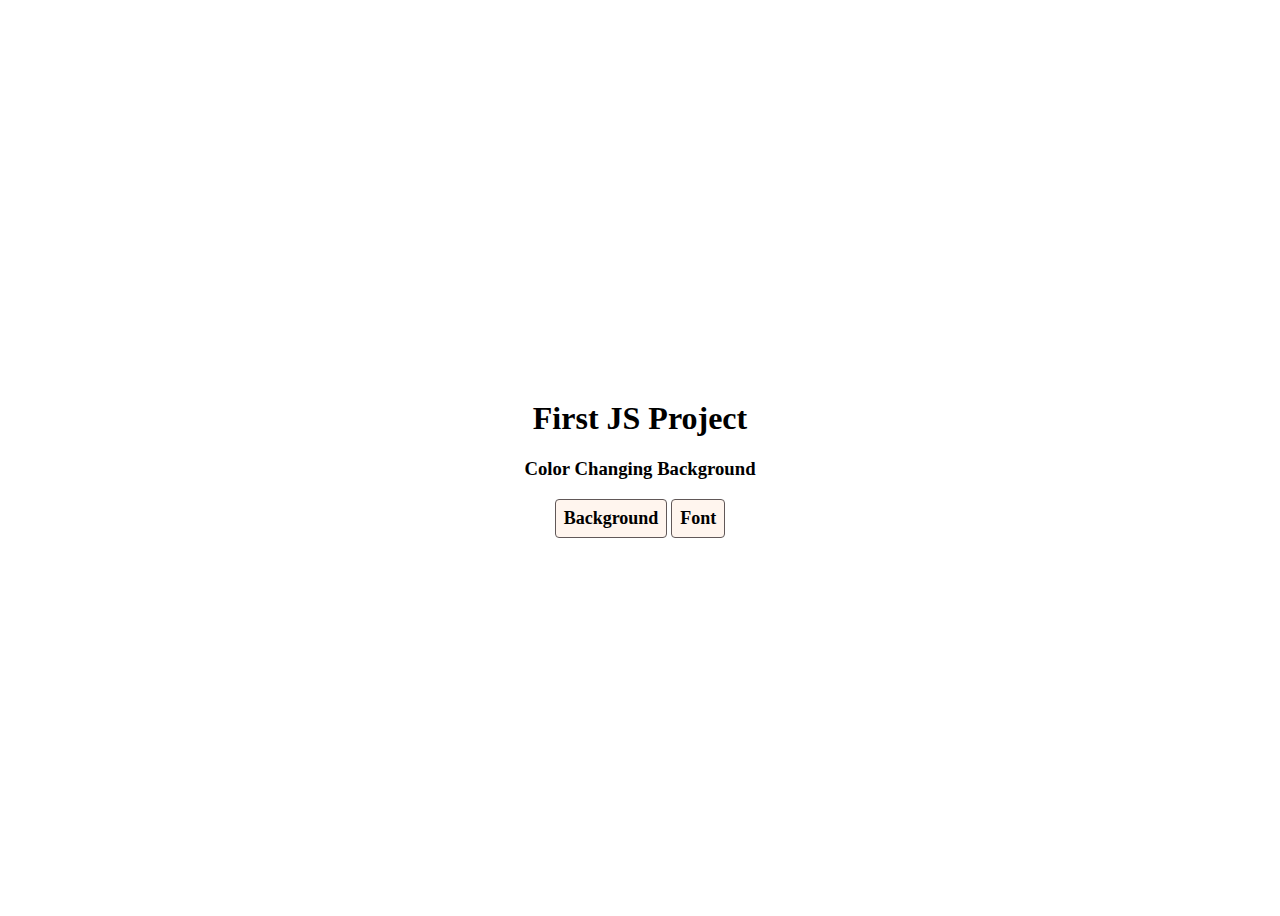
<file: bg color change/index.html>
<!DOCTYPE html>
<html lang="en">
<head>
    <meta charset="UTF-8">
    <meta name="viewport" content="width=device-width, initial-scale=1.0">
    <title>Color Changing project</title>
    <link rel="stylesheet" href="style.css">
</head>
<body>
    <div id="first-container">
        <h1>First JS Project </h1>
        <h3>Color Changing Background</h3>
        <div class="buttons">
            <button class="button1" onclick="changeBackground()">Background</button>
            <button class="button2" onclick="changeFont()">Font</button>
        </div>
        
    </div>


    <script src="script.js"></script>
</body>
</html>
</file>
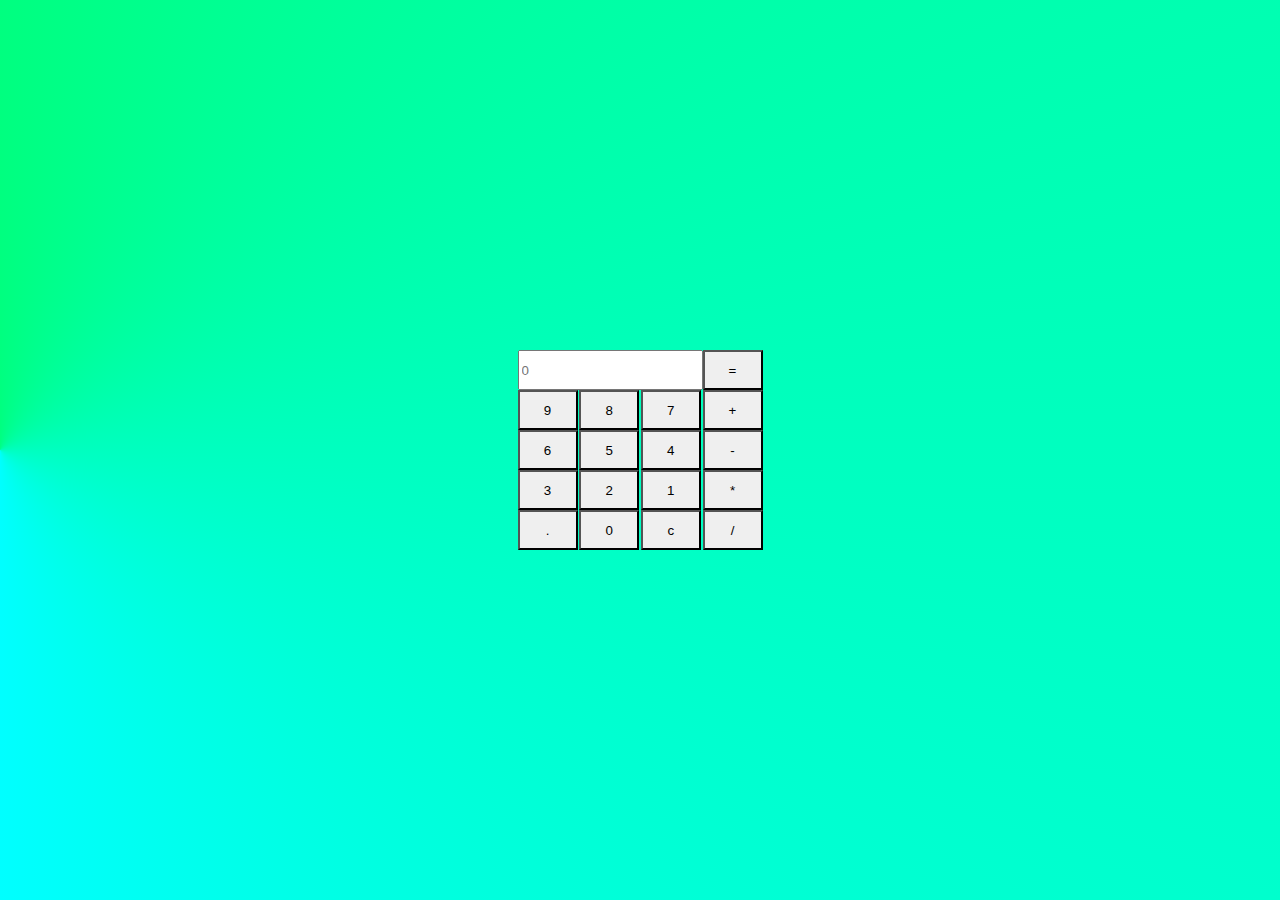
<file: calculator/index.html>
<!DOCTYPE html>
<html lang="en">
<head>
    <meta charset="UTF-8">
    <meta name="viewport" content="width=device-width, initial-scale=1.0">
    <title>calculator</title>
    <link rel="stylesheet" href="style.css">
</head>
<body>
    <div id="main-container">
        <div class="num">
            <input type="text" id="userInput" placeholder="0">
            <button class="btn nine" onclick="pass(9)">9</button>
            <button class="btn eight" onclick="pass(8)">8</button>
            <button class="btn seven" onclick="pass(7)">7</button>
            <button class="btn six" onclick="pass(6)">6</button>
            <button class="btn five" onclick="pass(5)">5</button>
            <button class="btn four" onclick="pass(4)">4</button>
            <button class="btn three" onclick="pass(3)">3</button>
            <button class="btn two" onclick="pass(2)">2</button>
            <button class="btn one" onclick="pass(1)">1</button>
            <button class="btn dot" onclick="pass('.')">.</button>
            <button class="btn zero" onclick="pass(0)">0</button>
            <button class="btn clear" onclick="erase()">c</button>
        </div>
        
        <div class="signs">
            <button class="btn equals" onclick="equal()">=</button>
            <button class="btn add" onclick="pass('+')">+</button>
            <button class="btn sub" onclick="pass('-')">-</button>
            <button class="btn mul" onclick="pass('*')">*</button>
            <button class="btn div" onclick="pass('/')">/</button>
            
        </div>
        
    </div>


    <script src="script.js"></script>
</body>
</html>
</file>
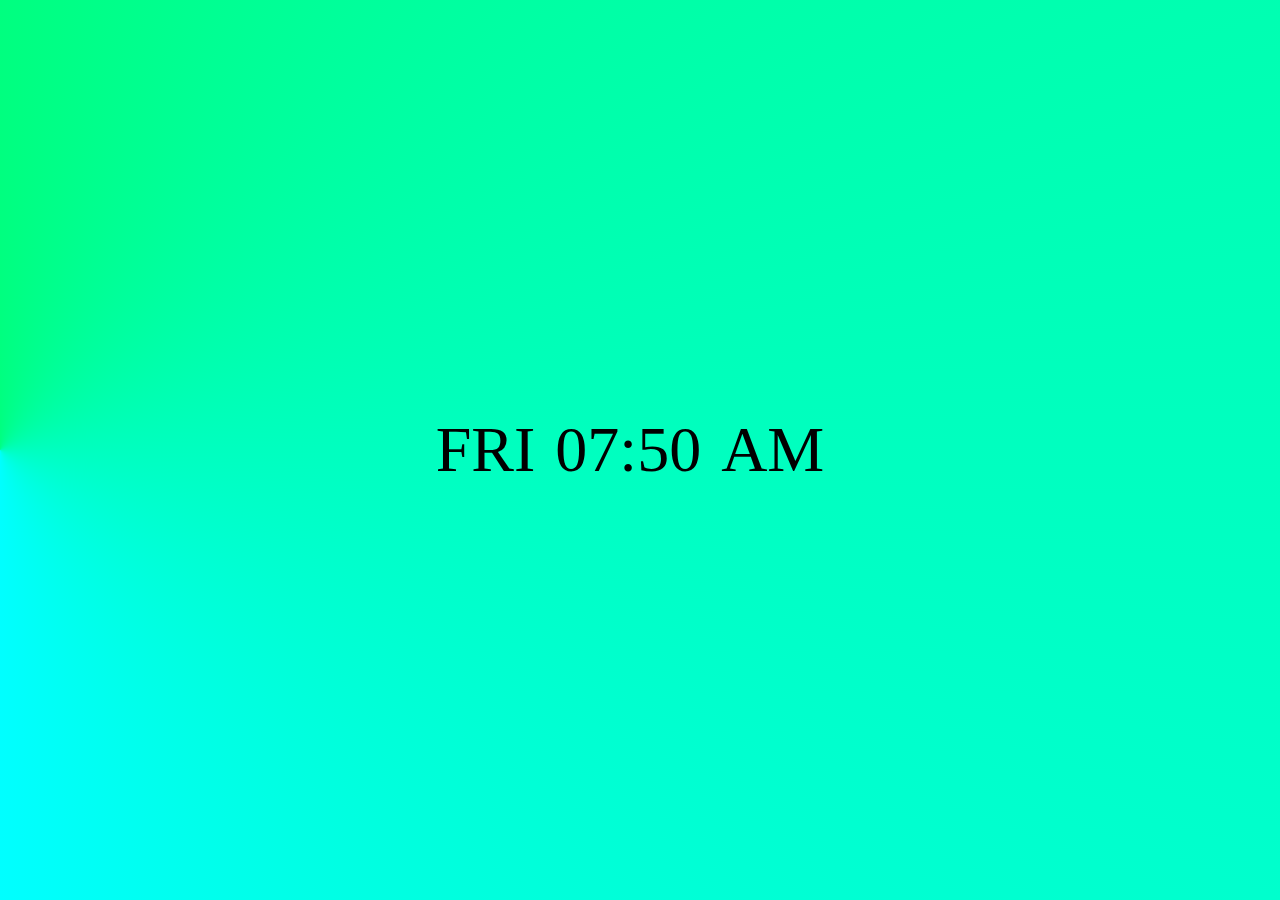
<file: Digital Clock/index.html>
<!DOCTYPE html>
<html lang="en">
<head>
    <meta charset="UTF-8">
    <meta name="viewport" content="width=device-width, initial-scale=1.0">
    <link rel="stylesheet" href="style.css">
    <title>Digital Clock</title>
</head>
<body>
    <div id="main-container">
        <p class="date">SUN</p>
        <p><span class="hour">01</span>:<span class="minute">10</span></p>
        <p class="mnm">AM</p>
    </div>

    <script src="script.js"></script>
</body>
</html>
</file>
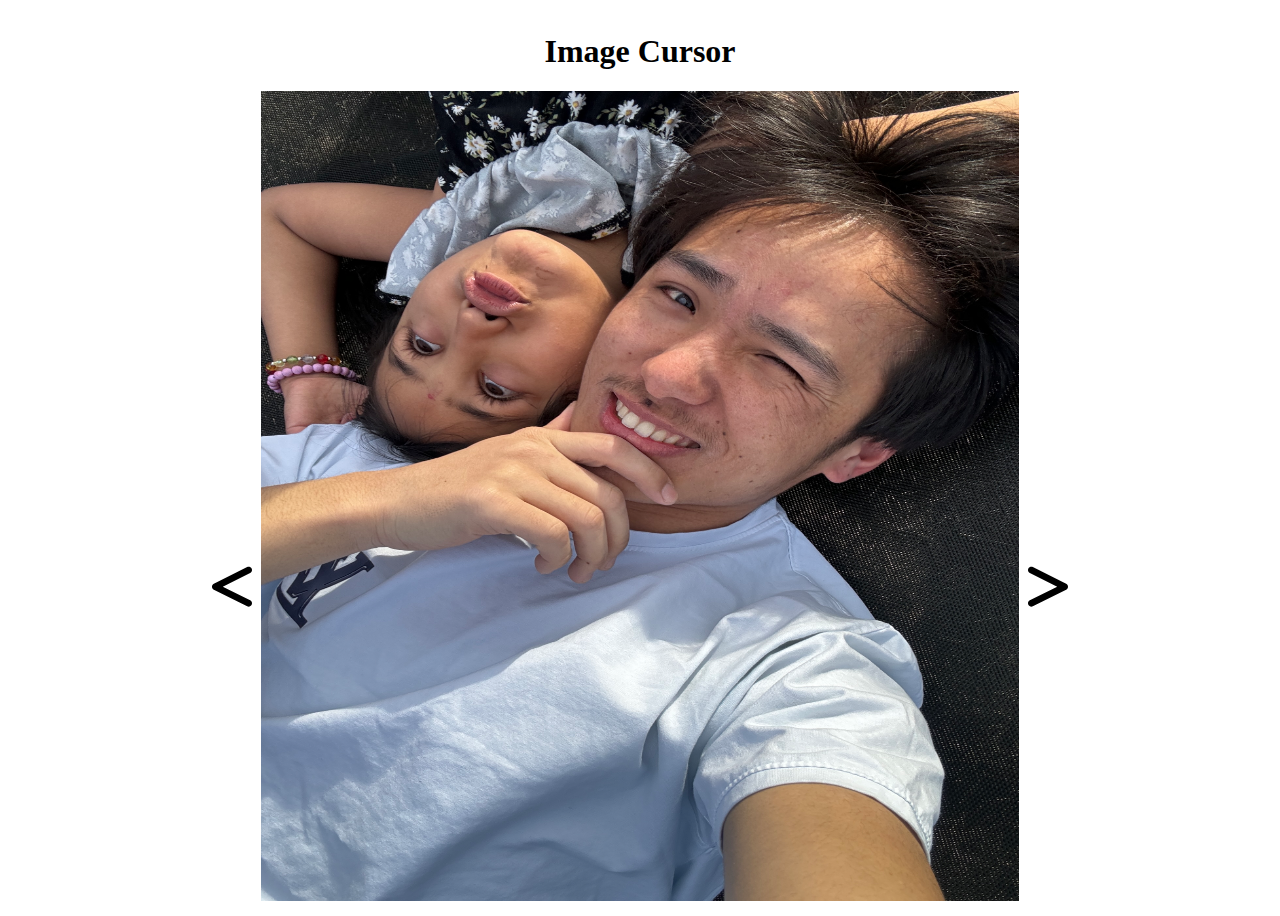
<file: image cursor/index.html>
<!DOCTYPE html>
<html lang="en">
<head>
    <meta charset="UTF-8">
    <meta name="viewport" content="width=device-width, initial-scale=1.0">
    <title>num counter</title>
    <link rel="stylesheet" href="style.css">
</head>
<body>
    
    <div id="image-cursor">
        <h1>Image Cursor</h1>
        <img src="images/img1.JPG" alt="" class="my-images" id="my-images">
        <svg xmlns="http://www.w3.org/2000/svg" viewBox="0 0 384 512" class="svg1" onclick="forwardInage()">
            <path d="M3.4 81.7c-7.9 15.8-1.5 35 14.3 42.9L280.5 256 17.7 387.4C1.9 395.3-4.5 414.5 3.4 430.3s27.1 22.2 42.9 14.3l320-160c10.8-5.4 17.7-16.5 17.7-28.6s-6.8-23.2-17.7-28.6l-320-160c-15.8-7.9-35-1.5-42.9 14.3z"/>
        </svg>
        <svg xmlns="http://www.w3.org/2000/svg" viewBox="0 0 384 512" class="svg2" onclick="backwardInage()">
            <path d="M380.6 81.7c7.9 15.8 1.5 35-14.3 42.9L103.6 256 366.3 387.4c15.8 7.9 22.2 27.1 14.3 42.9s-27.1 22.2-42.9 14.3l-320-160C6.8 279.2 0 268.1 0 256s6.8-23.2 17.7-28.6l320-160c15.8-7.9 35-1.5 42.9 14.3z"/>
        </svg>
    </div>
    

    <script src="script.js"></script>
</body>
</html>
</file>
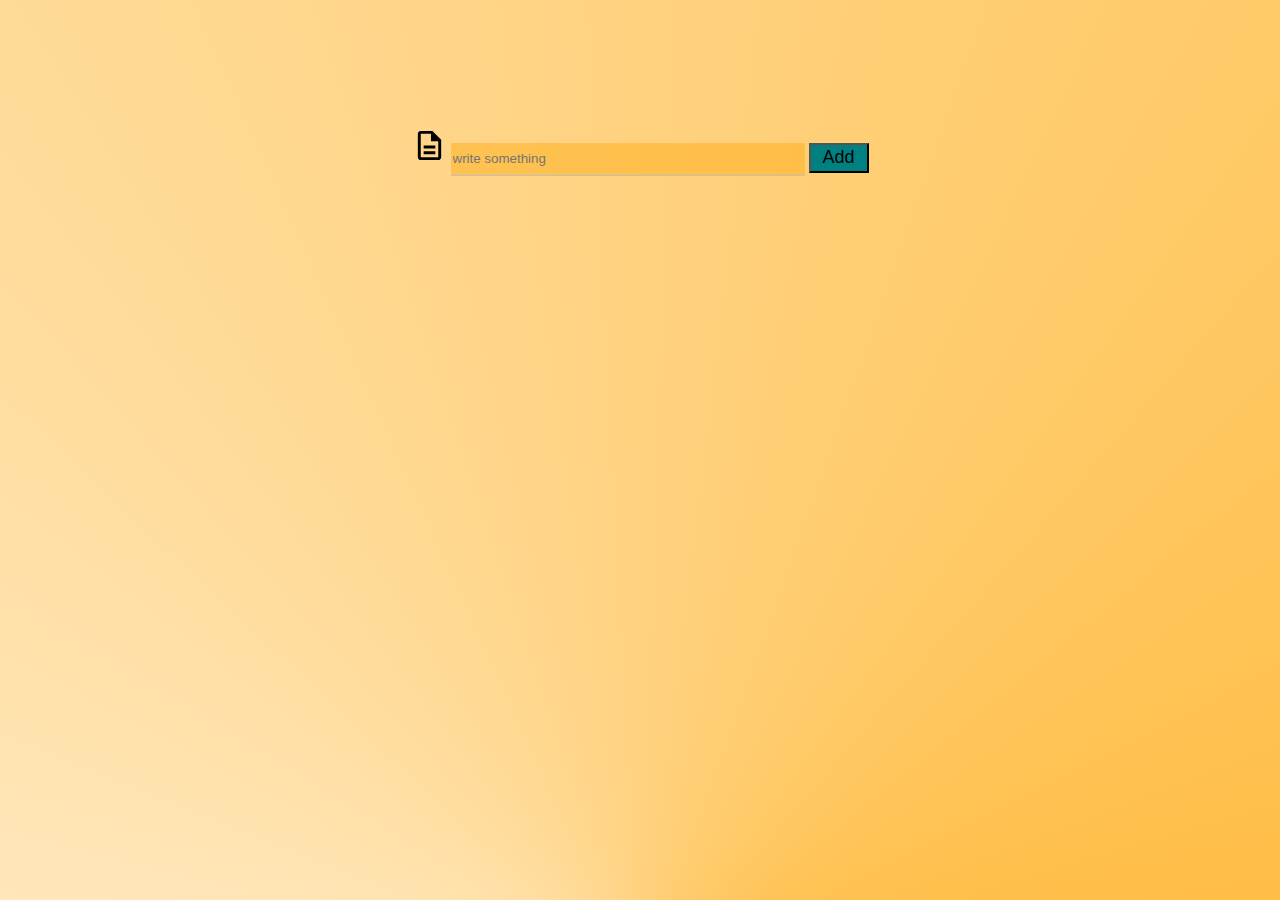
<file: note/index.html>
<!DOCTYPE html>
<html lang="en">
<head>
    <meta charset="UTF-8">
    <meta name="viewport" content="width=device-width, initial-scale=1.0">
    <link rel="stylesheet" href="style.css">
    <title>Note</title>
</head>
<body>
    
    <div id="first-content">
        <div class="note-heading">
            <svg xmlns="http://www.w3.org/2000/svg" height="24px" viewBox="0 -960 960 960" width="24px" fill="#000000"><path d="M320-240h320v-80H320v80Zm0-160h320v-80H320v80ZM240-80q-33 0-56.5-23.5T160-160v-640q0-33 23.5-56.5T240-880h320l240 240v480q0 33-23.5 56.5T720-80H240Zm280-520v-200H240v640h480v-440H520ZM240-800v200-200 640-640Z"/></svg>
            <input type="text" placeholder="write something" id="text">
            <button class="addButton" onclick="addNote()">Add</button>
        </div>
        <div class="notes-here">
            
        </div>

    </div>

    <script src="https://ajax.googleapis.com/ajax/libs/jquery/3.7.1/jquery.min.js"></script>
    <script src="script.js"></script>
</body>
</html>
</file>
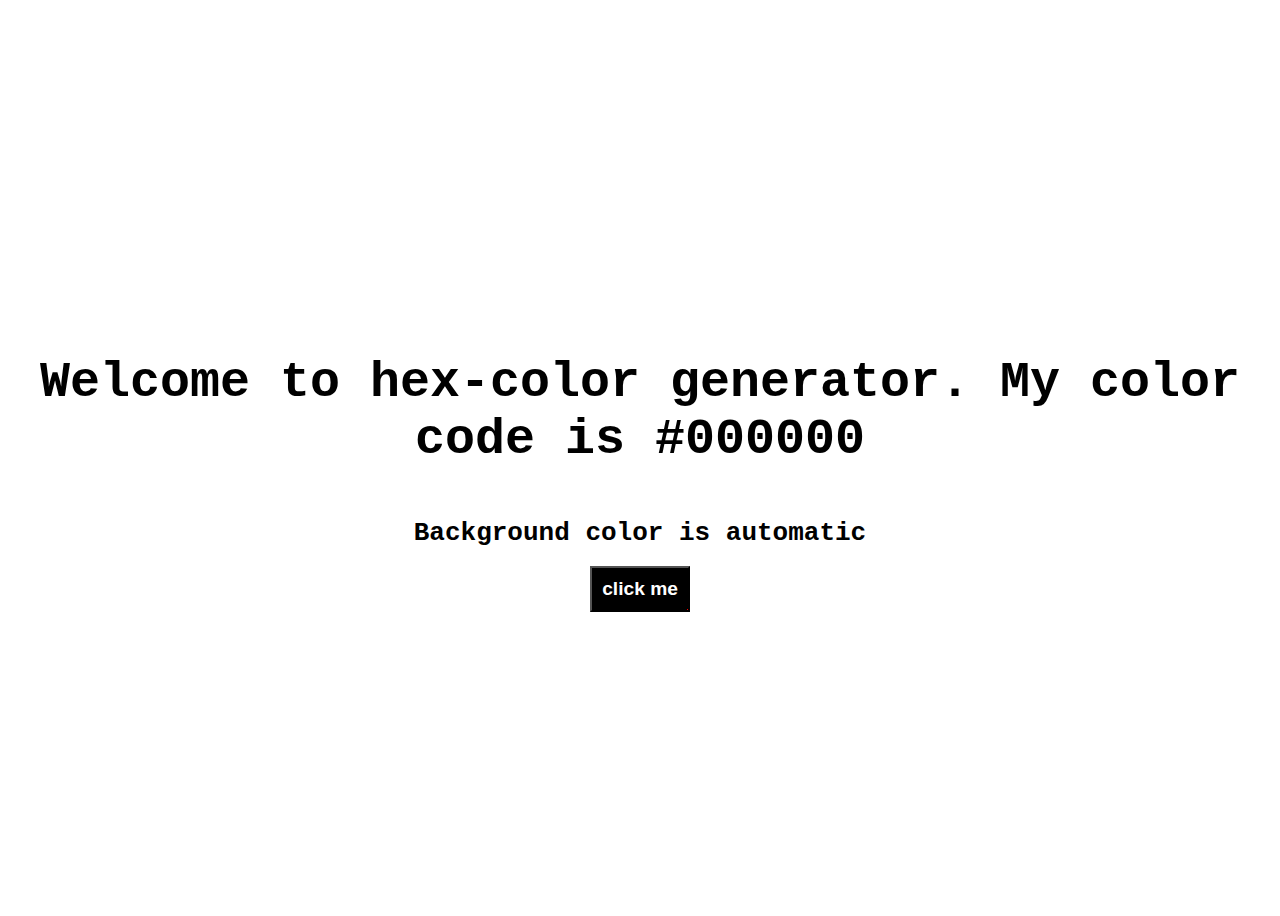
<file: random color generator/index.html>
<!DOCTYPE html>
<html lang="en">
<head>
    <meta charset="UTF-8">
    <meta name="viewport" content="width=device-width, initial-scale=1.0">
    <title>Random Hex color</title>
    <link rel="stylesheet" href="style.css">
</head>
<body>
    
    <div id="first-content">
        <p>Welcome to hex-color generator. My color code is #<span class="color-code">000000</span></p>
        <h1>Background color is automatic </h1>
        <button onclick="changeColor()">click me</button>
    </div>

    <script src="script.js"></script>
</body>
</html>
</file>
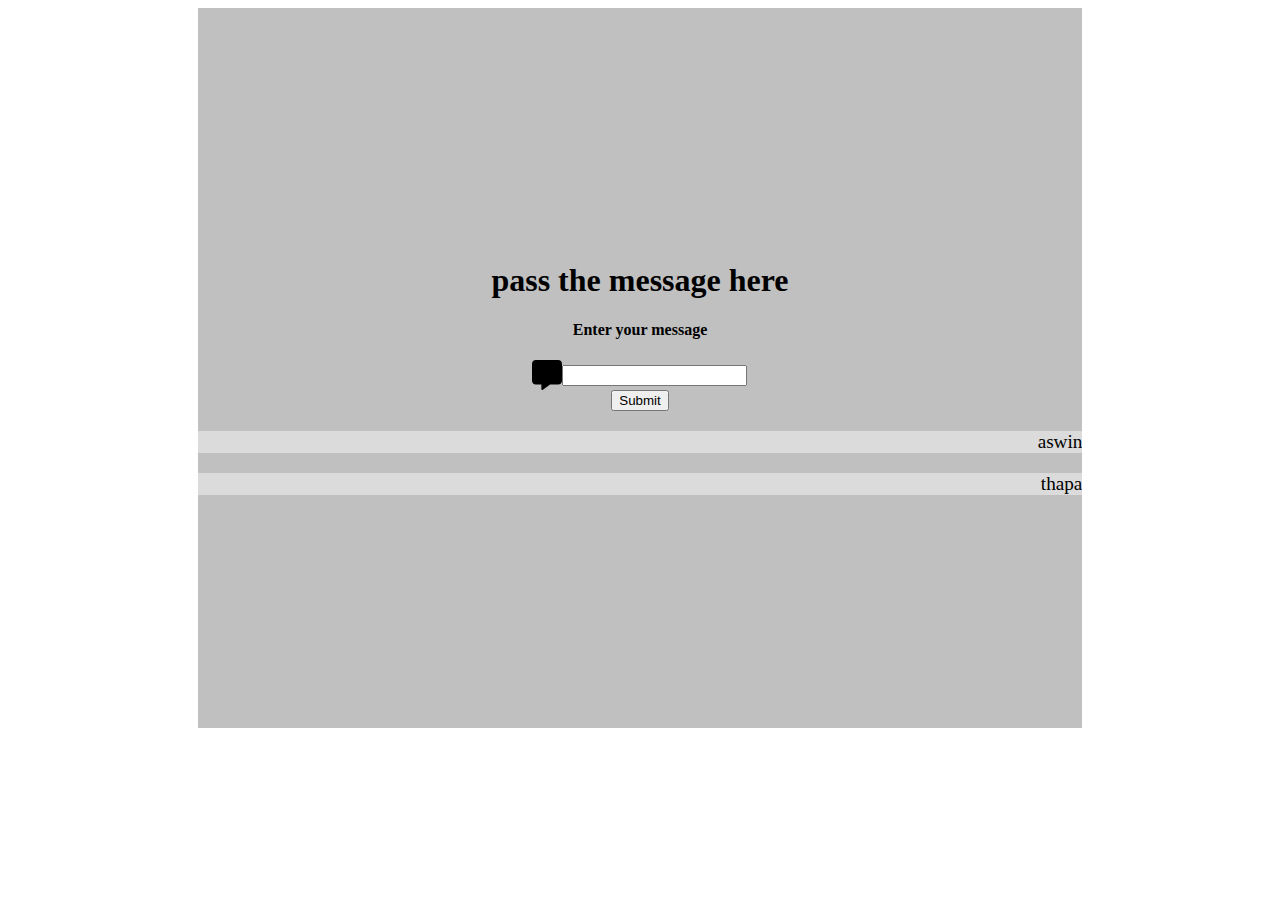
<file: text messageer/index.html>
<!DOCTYPE html>
<html lang="en">
<head>
    <meta charset="UTF-8">
    <meta name="viewport" content="width=device-width, initial-scale=1.0">
    <title>Messanger</title>
    <link rel="stylesheet" href="style.css">
</head>
<body>
    
    <div id="first-content">
        <h1>pass the message here</h1>
        <div class="message-content">
            <h4>Enter your message</h4>
            <div class="message-part">
                <svg xmlns="http://www.w3.org/2000/svg" viewBox="0 0 512 512"><!--!Font Awesome Free 6.7.2 by @fontawesome - https://fontawesome.com License - https://fontawesome.com/license/free Copyright 2025 Fonticons, Inc.--><path d="M64 0C28.7 0 0 28.7 0 64L0 352c0 35.3 28.7 64 64 64l96 0 0 80c0 6.1 3.4 11.6 8.8 14.3s11.9 2.1 16.8-1.5L309.3 416 448 416c35.3 0 64-28.7 64-64l0-288c0-35.3-28.7-64-64-64L64 0z"/></svg>
                <input type="text" name="text" id="text">
            </div>
            <button type="submit" onclick="addMessage()">Submit</button>
        </div>
        <div class="message-view">
            <li>aswin</li>
            <li>thapa</li>
        </div>
    </div>

    <script src="script.js"></script>
</body>
</html>
</file>
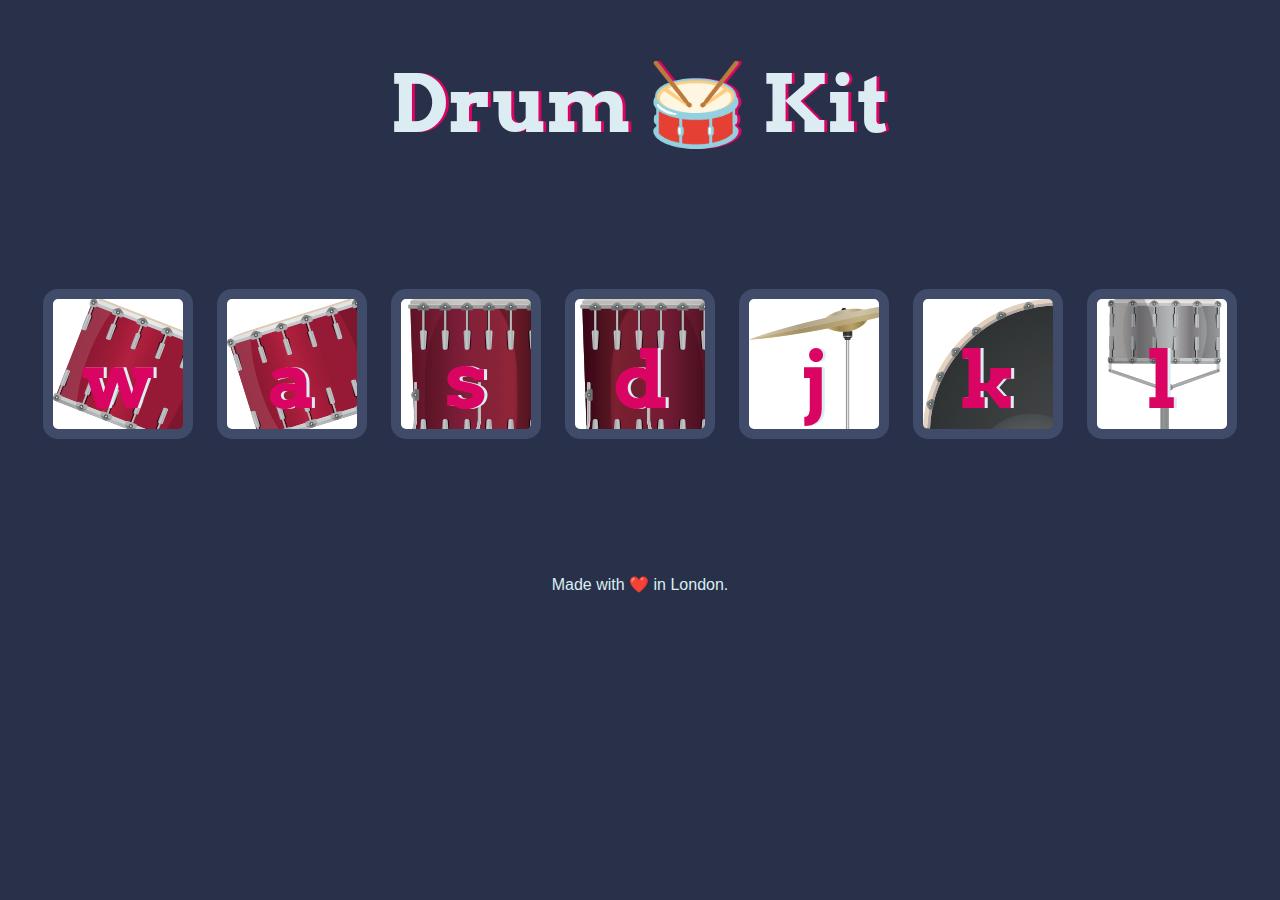
<file: Drum+Kit+Starting+Files/Drum Kit Starting Files/index.html>
<!DOCTYPE html>
<html lang="en" dir="ltr">

<head>
  <meta charset="utf-8">
  <title>Drum Kit</title>
  <link rel="stylesheet" href="styles.css">
  <link href="https://fonts.googleapis.com/css?family=Arvo" rel="stylesheet">
</head>

<body>

  <h1 id="title">Drum 🥁 Kit</h1>
  <div class="set">
    <button class="w drum">w</button>
    <button class="a drum">a</button>
    <button class="s drum">s</button>
    <button class="d drum">d</button>
    <button class="j drum">j</button>
    <button class="k drum">k</button>
    <button class="l drum">l</button>
  </div>


  <footer>
    Made with ❤️ in London.
  </footer>

  <script src="index.js"></script>
</body>

</html>
</file>
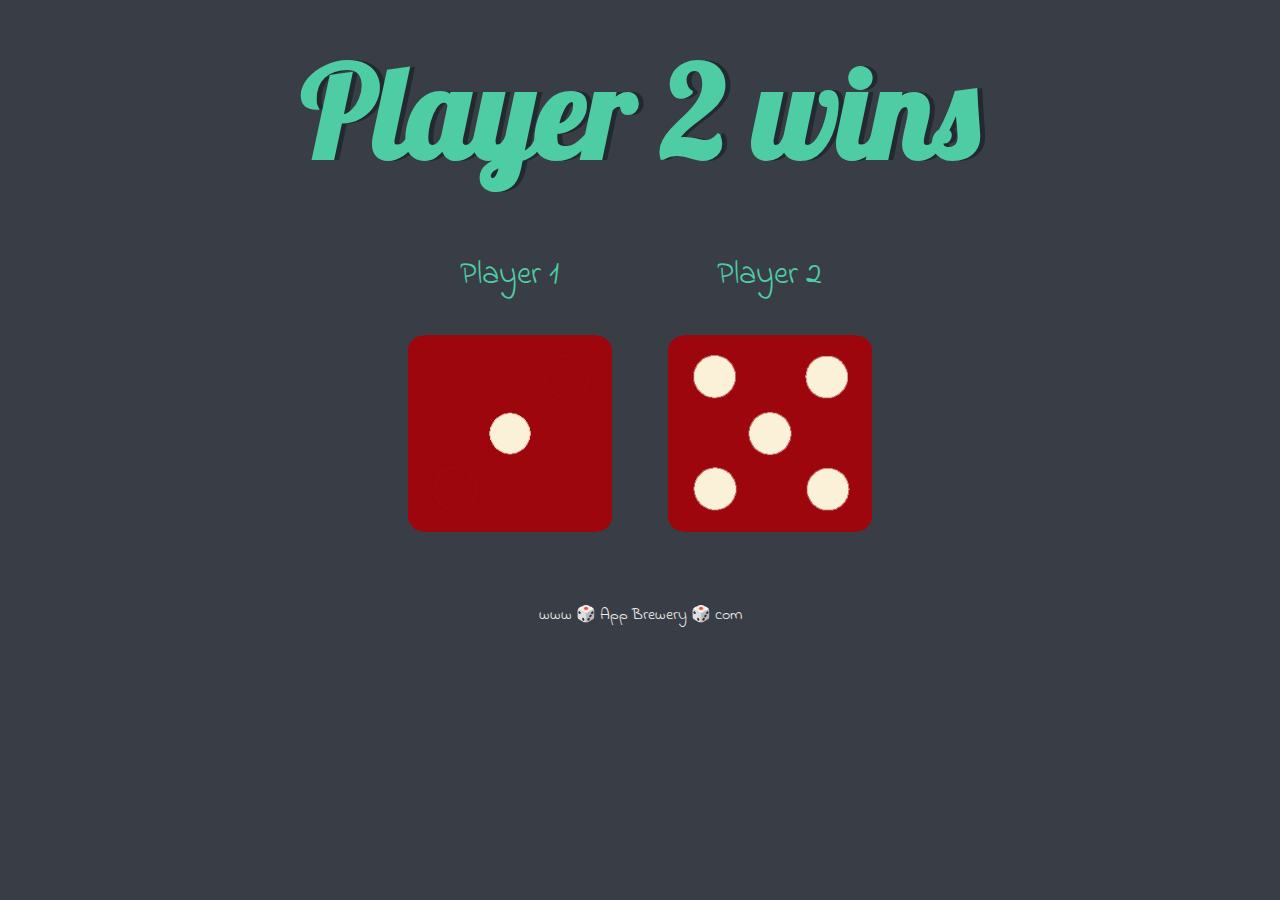
<file: Dicee+Challenge+-+Starting+Files/dicee.html>
<!DOCTYPE html>
<html lang="en" dir="ltr">
  <head>
    <meta charset="utf-8" />
    <title>Dicee</title>
    <link rel="stylesheet" href="styles.css" />
    <link
      href="https://fonts.googleapis.com/css?family=Indie+Flower|Lobster"
      rel="stylesheet"
    />
  </head>
  <body>
    <div class="container">
      <h1>Refresh Me</h1>

      <div class="dice">
        <p>Player 1</p>
        <img class="img1" src="" />
      </div>

      <div class="dice">
        <p>Player 2</p>
        <img class="img2" src="" />
      </div>
    </div>

    <footer>www 🎲 App Brewery 🎲 com</footer>

    <script src="script.js"></script>
  </body>
</html>
</file>
<file: bg color change/style.css>
#first-container{
    width: 100%;
    height: 100vh;
    text-align: center;
    align-content: center;
    justify-content: center;
}

button{
    padding: 8px;
    background-color: seashell;
    border-radius: 4px;
    font-size: large;
    font-family:serif;
    font-weight: 800;
    border: 1px solid rgb(97, 88, 88);
}
</file>
<file: calculator/style.css>
body{
    margin: 0;
    padding: 0;
    background: conic-gradient(from .5turn at center left, lime, cyan);
    background-repeat: no-repeat;
}

#main-container{
    width: 100%;
    height: 100vh;
    display: flex;
    align-items: center;
    justify-content: center;
}

.num{
    display: grid;
    grid-template-columns: 1fr 1fr 1fr;
    grid-template-rows: 1fr 1fr 1fr 1fr;
}

.num input{
    grid-column-start: 1;
    grid-column-end: 4;
}

.signs{
    display: grid;
    grid-template-columns: 1fr;
}

button{
    width: 60px;
    height: 40px;
    cursor: pointer;
    border-radius: 0;
}
</file>
<file: Digital Clock/style.css>
body{
    margin: 0;
    padding: 0;
    background: conic-gradient(from .5turn at center left, lime, cyan);
    background-repeat: no-repeat;
}

#main-container{
    width: 100%;
    height: 100vh;
    display: flex;
    justify-content: center;
    align-items: center;
    text-align: center;
}

#main-container p{
    font-size: 4rem;
    margin-right: 20px;
}
</file>
<file: image cursor/style.css>
html{
    padding: 0;
    margin: 0;
}

body{
    max-width: 100%;
}

#image-cursor{
    height: 100vh;
    width: 100%;
    justify-content: center;
    align-content: center;
    text-align: center;
    background: linear-gradient(20deg grey silver);
}

#image-cursor img{
    max-width: 80%;
    width: 60%;
    height: 90vh;
    position: relative;
}

#image-cursor svg{
    width: 40px;
    padding: 20px;
}

#image-cursor svg:hover{
    background-color: silver;
}

#image-cursor .svg2{
    position: absolute;
    top: 60%;
    left: 15%;
}

#image-cursor .svg1{
    position: absolute;
    top: 60%;
    right: 15%;
}
</file>
<file: note/style.css>
body{
    padding: 0;
    margin: 0;
    background: conic-gradient(from .5turn at 50% 110%, white, orange);
    background-repeat: no-repeat;
}

#first-content{
    width: 100%;
    height: 100vh;
    display: flex;
    flex-direction: column;
    align-items: center;
}


.note-heading{
    margin-top: 10%;
}

.note-heading svg{
    width: 35px;
    height: 35px;
}

.note-heading input{
    background-color: rgba(255, 166, 0, 0.404);
    width: 350px;
    height: 30px;
    border: none;
        border-bottom: 1px solid silver;
}

.note-heading button{
    width: 60px;
    height: 30px;
    font-size: large;
    background-color: teal;
}

.notes-here{
    min-width: 60%;
    font-family:'Gill Sans', 'Gill Sans MT', Calibri, 'Trebuchet MS', sans-serif;
    font-weight: bolder;
    list-style:circle;
    text-align: start;
}

.notes-here li{
    margin-left: 30px;
    margin-top: 20px;
    font-size: larger;
    font-weight: bolder;
    cursor: pointer;
    width: 100%;
}

.crossed{
    text-decoration: line-through;
    color: grey;
}
</file>
<file: random color generator/style.css>
body{
    font-family: monospace;
    animation: changeColor 6s infinite linear ;
}

#first-content{
    width: 100%;
    height: 100vh;
    align-content: center;
    justify-content: center;
    text-align: center;    
}

p{
    font-size: 50px ;
    font-weight: bolder;
}

button{
    padding: 10px;
    background-color: black;
    color: white;
    font-size: larger;
    font-weight: bold;
    cursor: pointer;
    position: relative;
    overflow: hidden;
    z-index: 999;
}

button::after{
    content: "";
    width: 1px;
    height: 1px;
    background-color: red;
    position: absolute;
    z-index: 0;
    pointer-events: none;
    bottom: 0;
    right: 0;
    transition: all 0.1s ease-in;
}

button:hover::after {
    width: 100%; /* Expands width */
    height: 10%; /* Adjusts height */
    background-color: red; /* Ensures the color remains consistent */
}

@keyframes changeColor{
    0%{
        background-color: purple;
    }
    20%{
        background-color: blue;
    }
    40%{
        background-color: green;
    }
    60%{
        background-color: yellow;
    }
    80%{
        background-color: orange;
    }
    100%{
        background-color: red;
    }
}
</file>
<file: text messageer/style.css>
html{
    padding: 0;
    margin: 0;
    font-family: Georgia, 'Times New Roman', Times, serif;
}

#first-content{
    position: relative;
    align-content: center;
    justify-content: center;
    text-align: center;
    width: 100%;
    overflow-x: hidden;
    background-color: silver;
    width: 70%;
    min-height: 80vh;
    margin-left: 15%;
}

.message-part{
    display: flex;
    justify-content: center;
    align-items: center;
}

.message-part svg{
    width: 30px;
    height: 30px;
}

.message-part button{
    cursor: pointer;
} 

.message-view{
    list-style: none;
    /* position: absolute;
    right: 0; */
    width: 100%;
}

.message-view li{
    background-color: rgb(219, 219, 219);
    margin-top: 20px;
    width: 100%;
    text-align: end;
    font-size: larger;
}
</file>
<file: Drum+Kit+Starting+Files/Drum Kit Starting Files/styles.css>
body {
  text-align: center;
  background-color: #283149;
}

h1 {
  font-size: 5rem;
  color: #DBEDF3;
  font-family: "Arvo", cursive;
  text-shadow: 3px 0 #DA0463;

}

footer {
  color: #DBEDF3;
  font-family: sans-serif;
}

.w {
  background-image: url(images/tom1.png);
}

.a {
  background-image: url(images/tom2.png);
}

.s {
  background-image: url(images/tom3.png);
}

.d {
  background-image: url(images/tom4.png);
}

.j {
  background-image: url(images/crash.png);
}

.k {
  background-image: url(images/kick.png);
}

.l {
  background-image: url(images/snare.png);
}

.set {
  margin: 10% auto;
}

.game-over {
  background-color: red;
  opacity: 0.8;
}

.pressed {
  box-shadow: 0 3px 4px 0 #DBEDF3;
  opacity: 0.5;
}

.red {
  color: red;
}

.drum {
  outline: none;
  border: 10px solid #404B69;
  font-size: 5rem;
  font-family: 'Arvo', cursive;
  line-height: 2;
  font-weight: 900;
  color: #DA0463;
  text-shadow: 3px 0 #DBEDF3;
  border-radius: 15px;
  display: inline-block;
  width: 150px;
  height: 150px;
  text-align: center;
  margin: 10px;
  background-color: white;
}
</file>
<file: Dicee+Challenge+-+Starting+Files/styles.css>
.container {
  width: 70%;
  margin: auto;
  text-align: center;
}

.dice {
  text-align: center;
  display: inline-block;

}

body {
  background-color: #393E46;
}

h1 {
  margin: 30px;
  font-family: 'Lobster', cursive;
  text-shadow: 5px 0 #232931;
  font-size: 8rem;
  color: #4ECCA3;
}

p {
  font-size: 2rem;
  color: #4ECCA3;
  font-family: 'Indie Flower', cursive;
}

img {
  width: 80%;
}

footer {
  margin-top: 5%;
  color: #EEEEEE;
  text-align: center;
  font-family: 'Indie Flower', cursive;

}
</file>
